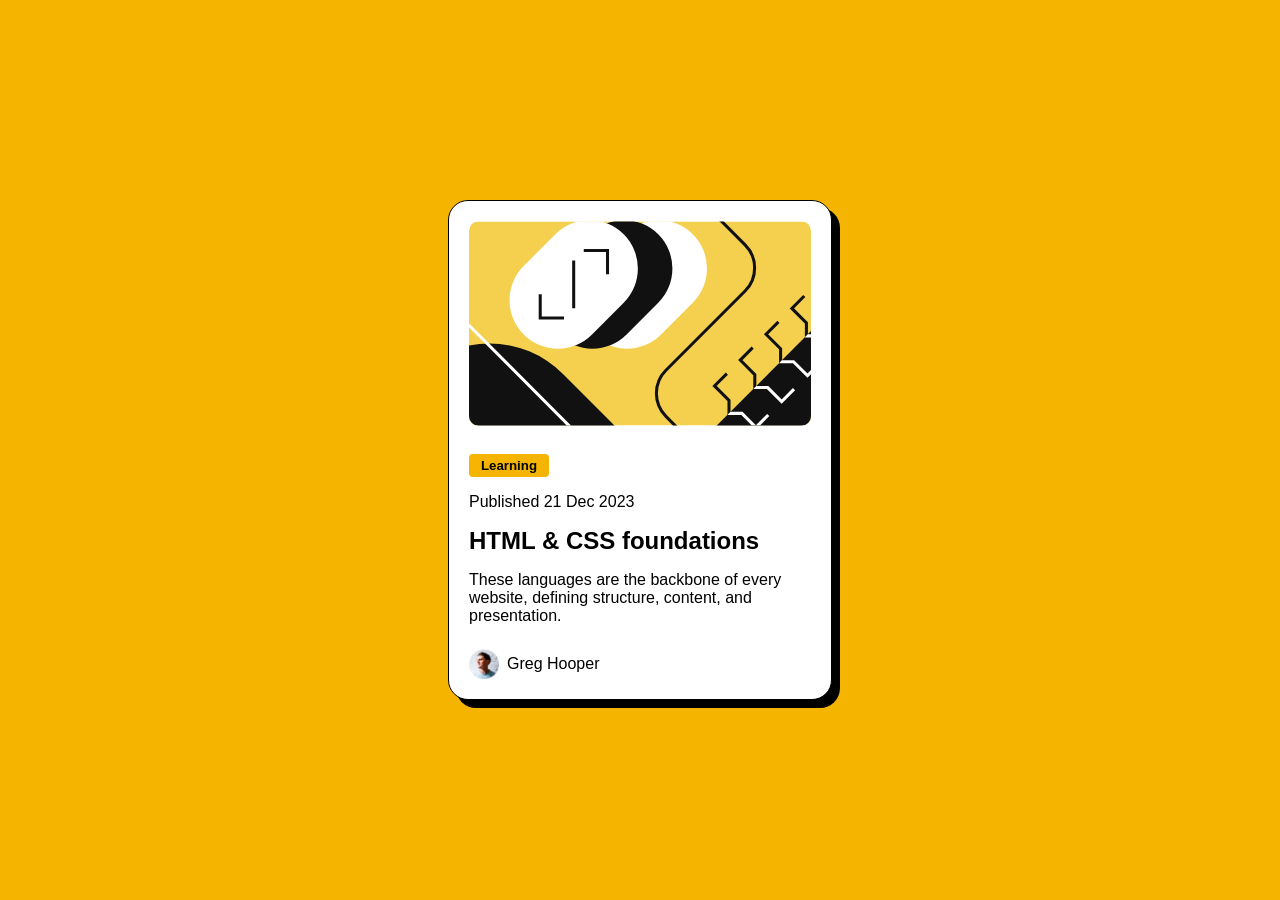
<file: index.html>
<!DOCTYPE html>
<html lang="en">
<head>
  <meta charset="UTF-8">
  <meta name="viewport" content="width=device-width, initial-scale=1.0"> <!-- displays site properly based on user's device -->


  <link rel="icon" type="image/png" sizes="32x32" href="./assets/images/favicon-32x32.png">
  <link rel="stylesheet" href="./assets/fonts/Figtree-Italic-VariableFont_wght.ttf">
<link rel="stylesheet" href="./blog.css">
  
  <title>Frontend Mentor | Blog preview card</title>

  <!-- Feel free to remove these styles or customise in your own stylesheet 👍 -->
  
</head>
<body>
  <main class="container">
    <div class="product-card">   
    <section class="product-image">
      <img src="./assets/images/illustration-article.svg" alt="">
    </section>
    <section class="product-info">
      <h5>Learning</h5>
      <p>Published 21 Dec 2023</p>
      <h1>HTML & CSS foundations</h1>
      <p>These languages are the backbone of every website, defining structure, content, and presentation.</p>
    </section>
    <div class="image-icon"> 
   
      <img src="./assets/images/image-avatar.webp" alt="">
      <p>Greg Hooper</p>
  
    </div>
    </div>
  </main>

  
</body>
</html>
</file>
<file: blog.css>
*{
    margin: 0;
    padding: 0;
    box-sizing: border-box;
}
:root {
    /* Yellow */
    --color-yellow: #F4B400;
    --color-yellow-rgb: 244, 180, 0; /* For use with opacity */
  
    /* Grays */
    --color-gray-950: #111111;
    --color-gray-950-rgb: 17, 17, 17; /* For use with opacity */
  
    --color-gray-500: #6B6B6B;
    --color-gray-500-rgb: 107, 107, 107; /* For use with opacity */
  
    /* White */
    --color-white: #FFFFFF;
    --color-white-rgb: 255, 255, 255; /* For use with opacity */
        /* Typography */
      
        --font-family-primary: 'Figtree', sans-serif;
      
        /* Text Preset 1 */
        --font-extra-bold: 800;
        --font-size-xl: 24px;
        --line-height-xl: 150%;
        --letter-spacing-xl: 0px;
      
        /* Text Preset 2 */
        --font-medium: 500;
        --font-size-md: 16px;
        --line-height-md: 150%;
        --letter-spacing-md: 0px;
      
        /* Text Preset 3 */
        --font-medium-sm: 500;
        --font-size-sm: 14px;
        --line-height-sm: 150%;
        --letter-spacing-sm: 0px;
      }
      
  

body {
    font-family: var(--font-family-primary);
   background-color: var(--color-yellow);
}








  .container {
    display: flex;
    justify-content: center;
    align-items: center;
    height: 100vh;

  }

    .product-card{
        background: white;
        border: 1px solid black;
        justify-content: center;
        margin-left: auto;
        margin-right: auto;
        padding: 20px;
        border-radius: 20px;
        max-width: 384px;
        width: 100%;
        box-shadow: 8px 8px 0 0 black;
        display: flex;
        gap: 24px;
        flex-direction: column;
       
    }

    .product-info{
        display: flex;
        flex-direction: column;
        gap: 16px;
    }

    .product-info h5 {
        background-color: var(--color-yellow);
        padding: 4px 12px;
        border-radius: 4px;
        width: fit-content;
    }
    .product-card img {
        width: 100%;
        border-radius: 10px;
    }
    
    .image-icon img{
        width: 30px;
        height: 30px;
    }

    .image-icon{
        display: flex;
        /*flex start is for the beginning of the container */
        justify-content: flex-start;
        align-items: center;
        gap: 8px;
    }

    .image-icon p{
        text-align: center;
        flex-direction: row;
        


    }
  

/*
display: flex;
        margin-left: auto;
        margin-right: auto;
        text-align: center;
        flex-direction: row;

.product-card{
    align-items: center;
    background-color: #fff;
    display: flex;
    flex-direction: column;
    border: 1px solid #f8f4f4;
    border-radius: 20px;
    border-color: black;
    box-shadow: inset;
    box-sizing:content-box;
    padding: 20px 20px;
    width: 350px;
    height: 550px;
    margin-left: auto;
    margin-right: auto;
    margin-top: 60%;
}

.hs-y {
    color: rgb(228, 228, 51);
}

.just-love{
   display: flex;
margin-left: auto;
margin-right: auto;
text-align: center;
flex-direction: row;
}

*/
/*

.container {
    display: flex;
    
}

.product-card{
    background: white;
    border: #ccc solid 2px;
    justify-content: center;
    margin-left: auto;
    margin-right: auto;
    padding: 20px;
    border-radius: 10px;
    width: 400px;
    
}

.just{
    display: flex;
    margin-left: auto;
    margin-right: auto;
    text-align: center;
    flex-direction: row;
}
    */
</file>
